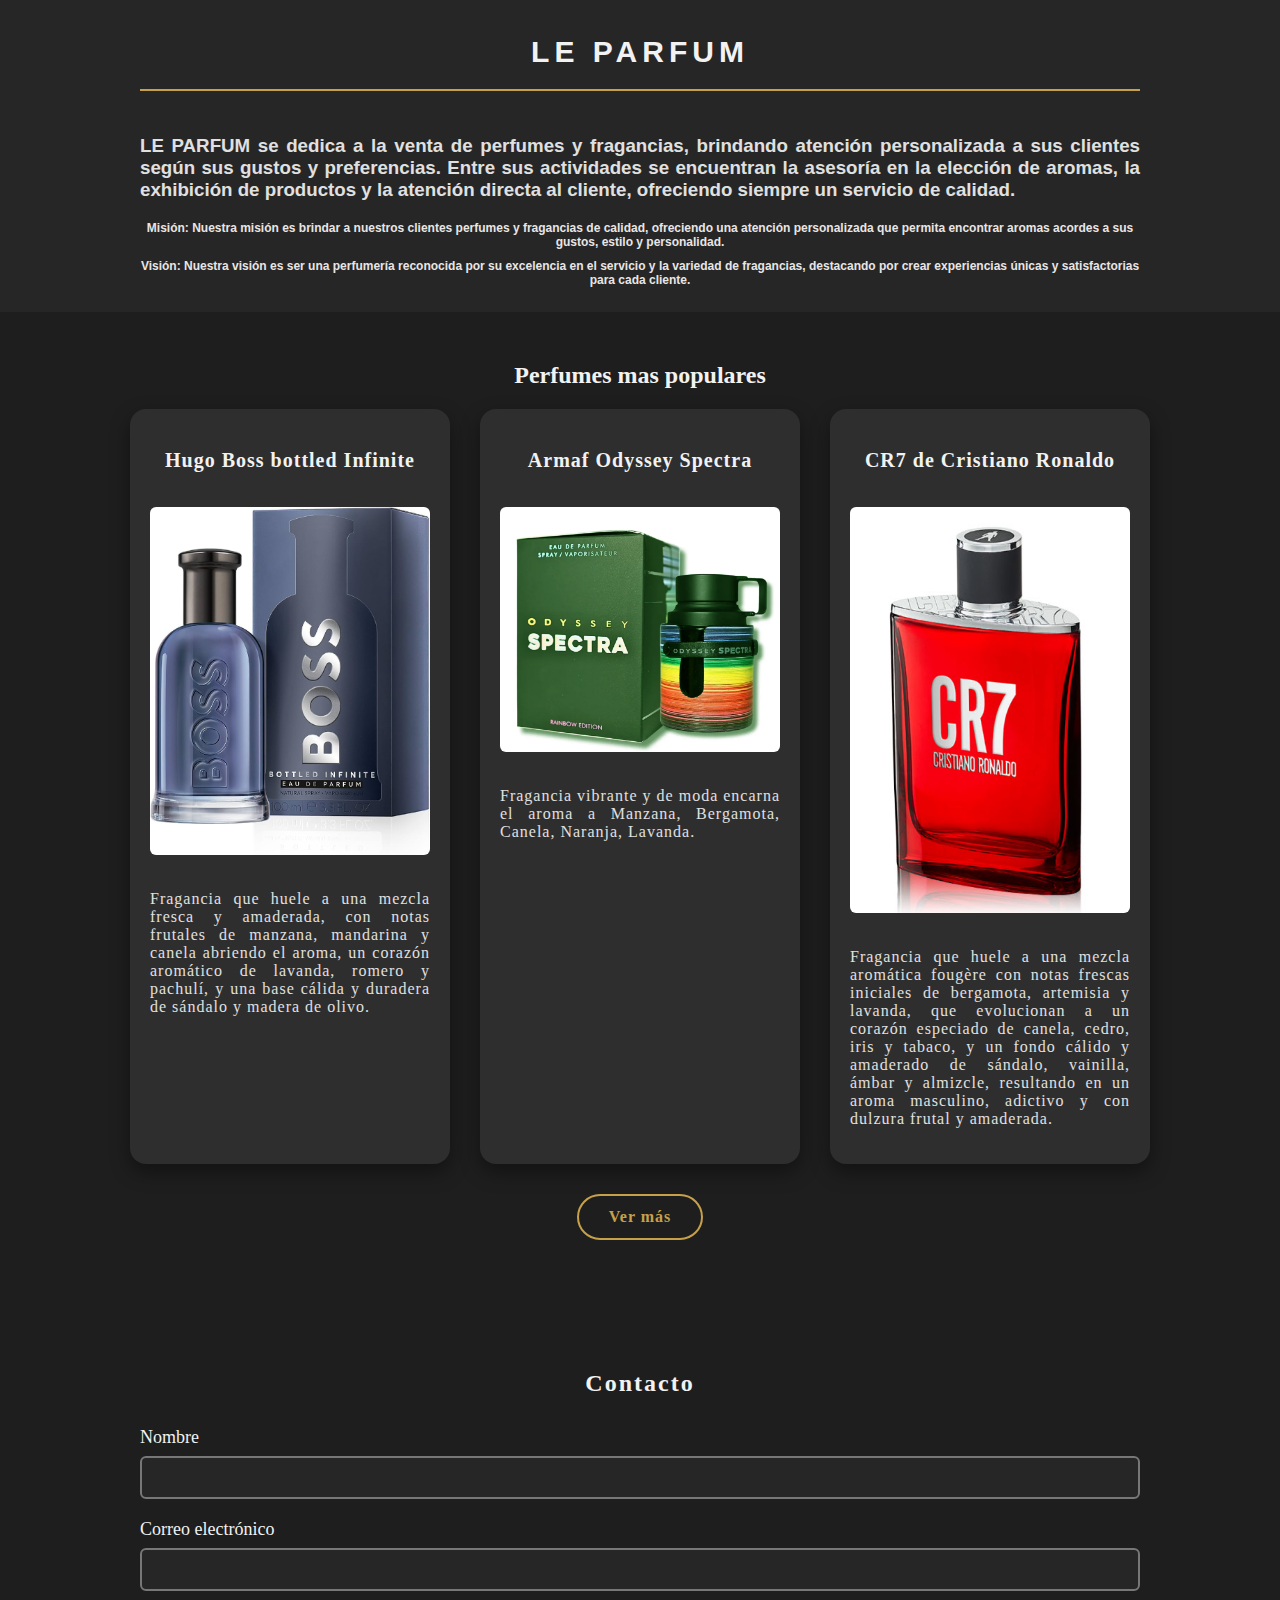
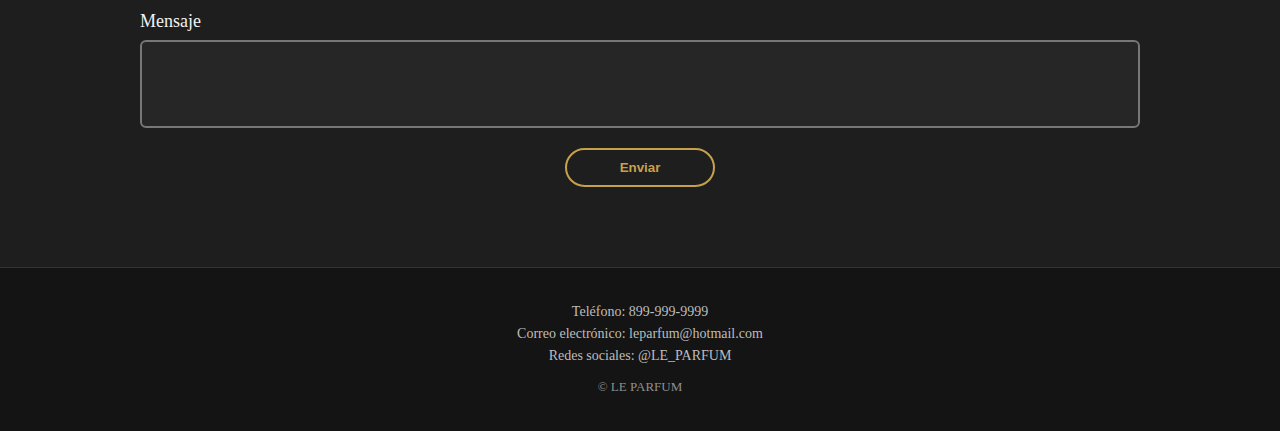
<file: página_personal (LE PARFUM)/index.html>
<!DOCTYPE html>

<html lang="es"><!-- Idioma del documento -->

    <head>
        <meta charset="UTF-8"> <!-- Define la codificación para que se aprecien bien los acentos -->
        <meta name="generator" content="Visual Studio Code">
        <meta name="keywords" content="Perfumes">
        <meta name="description" content="Perfumes prueba">
        <meta name="Copyright" content="LE PARFUM">
        <meta name="date" content="16/01/2025">
        <meta name="viewport" content="width=device-width, initial-scale=1.0">
        <title>LE PARFUM</title>
        <link rel="stylesheet" href="styles.css">
    </head>

    <body>
        
        <header><!-- Encabezado principal de la página -->
            <h1 id="titulo">LE PARFUM</h1>

            <div class="contenido-header">
                <!-- Descripcion de actividades -->
                <h3>LE PARFUM se dedica a la venta de perfumes y fragancias, brindando atención personalizada a sus clientes según sus gustos
                     y preferencias. Entre sus actividades se encuentran la asesoría en la elección de aromas, la exhibición de productos
                      y la atención directa al cliente, ofreciendo siempre un servicio de calidad.
                </h3>
                <!-- Mision de LE PARFUM -->
                <h5><strong>Misión:</strong> Nuestra misión es brindar a nuestros clientes perfumes y fragancias de calidad, ofreciendo una atención 
                    personalizada que permita encontrar aromas acordes a sus gustos, estilo y personalidad.
                </h5>
                <!-- VISION DE LE PARFUM -->
                <h5><strong>Visión:</strong> Nuestra visión es ser una perfumería reconocida por su excelencia en el servicio y la variedad de fragancias, 
                    destacando por crear experiencias únicas y satisfactorias para cada cliente.
                </h5>

            </div>

            

        </header>

        <div class="perfumes"><!-- Seccion de perfumes -->

            <h2>Perfumes mas populares</h2>

            <div class="contenedor_perfumes">

                <div class="caja_perfume"><!-- primer perfume -->

                    <h3>Hugo Boss bottled Infinite</h3>

                    <img src="HugoBoss.jpg" alt="Hugo Boss bottled Infinite">

                    <p>Fragancia que huele a una mezcla fresca y amaderada, con notas frutales de manzana, mandarina y canela abriendo el aroma,
                        un corazón aromático de lavanda, romero y pachulí, y una base cálida y duradera de sándalo y madera de olivo.</p>

                </div>

                <div class="caja_perfume"><!-- segundo perfume -->

                    <h3>Armaf Odyssey Spectra</h3>

                    <img src="Spectra.png" alt="Armaf Odyssey Spectra">

                    <p>Fragancia vibrante y de moda encarna el aroma a Manzana, Bergamota, Canela, Naranja, Lavanda.</p>

                </div>

                <div class="caja_perfume"><!-- tercer perfume -->

                    <h3>CR7 de Cristiano Ronaldo</h3>

                    <img src="CR7.jpg" alt="CR7">

                    <p>Fragancia que huele a una mezcla aromática fougère con notas frescas iniciales de bergamota, artemisia y lavanda, que evolucionan a un corazón
                        especiado de canela, cedro, iris y tabaco,
                        y un fondo cálido y amaderado de sándalo, vainilla, ámbar y almizcle, 
                        resultando en un aroma masculino, adictivo y con dulzura frutal y amaderada. </p>

                </div>

            </div>
            
            <a href="vermas.html" class="boton_vermas">Ver más</a><!-- boton para abrir pagina de mas perfumes en un futuro -->

        </div>

        <div class="contacto"><!-- seccion de contacto -->
            <h2>Contacto</h2>
            <div class="contenedor_contacto">
                <div class="formulario_contacto">
                    <form>
                        <label>Nombre</label>
                        <input type="text" name="nombre">

                        <label>Correo electrónico</label>
                        <input type="email" name="correo">

                        <label>Mensaje</label>
                        <textarea name="mensaje" rows="4"></textarea>

                        <button type="submit">Enviar</button>
                    </form>
                </div>
            </div>
            

        </div>

        <footer class="footer">
            <p>Teléfono: 899-999-9999</p>
            <p>Correo electrónico: leparfum@hotmail.com</p>
            <p>Redes sociales: @LE_PARFUM</p>
            <p class="copyright">&copy; LE PARFUM</p>
        </footer>


    </body>
</html>
</file>
<file: página_personal (LE PARFUM)/styles.css>
body {
    margin: 0;
    background-color: #1e1e1e;
}
header {
    background-color: #262626;
    padding: 15px 20px;
    text-align: center;
    font-family: Arial, Helvetica, sans-serif;
}

#titulo {
    font-size: 30px;
    letter-spacing: 5px;
    margin-bottom: 20px;
    color: #f2f2f2;
}

.contenido-header {
    border-top: 2px solid #c7a14a;
    padding-top: 25px;
    max-width: 1000px;
    margin: 0 auto;
}

.contenido-header h3 {
    color: #e0e0e0;
    margin-bottom: 20px;
    text-align: justify;
}

.contenido-header h5 {
    font-size: 12px;
    color: #e9e5e5;
    margin: 10px 0;
}

.perfumes {
    text-align: center;
    padding: 30px 20px;
    color: #f2f2f2;
}

.contenedor_perfumes {
    display: flex;
    justify-content: center;
    gap: 30px;
    margin-top: 20px;
}

.caja_perfume {
    background-color: #2e2e2e;
    width: 280px;
    padding: 20px;
    border-radius: 16px;
    box-shadow: 0 8px 20px rgba(0, 0, 0, 0.4);
}

.caja_perfume img {
    width: 100%;
    border-radius: 6px;
    margin: 15px 0;
}

.caja_perfume h3 {
    font-size: 20px;
    letter-spacing: 1px;
}

.caja_perfume p {
    font-size: 16px;
    letter-spacing: 1px;
    text-align: justify;
    color: #e0e0e0;
}

.boton_vermas {
    display: inline-block;
    margin-top: 30px;
    padding: 12px 30px;
    border: 2px solid #c7a14a;
    background-color: transparent;
    color: #c7a14a;
    font-weight: bold;
    letter-spacing: 1px;
    border-radius: 25px;
    cursor: pointer;
    text-decoration: none; /* quita subrayado */
    transition: all 0.5s ease;
}

.boton_vermas:hover {
    background-color: #c7a14a;
    color: #1e1e1e;
}

.contacto {
    background-color: #1e1e1e;
    padding: 80px 20px; 
    color: #f2f2f2;
}

.contacto h2 {
    text-align: center;
    margin-bottom: 30px;
    letter-spacing: 2px;
}

.contenedor_contacto {
    max-width: 1000px;
    margin: 0 auto;
}

.formulario_contacto form {
    display: flex;
    flex-direction: column;
}

.formulario_contacto label {
    margin-bottom: 8px;
    font-size: 18px;
}

.formulario_contacto input,
.formulario_contacto textarea {
    background-color: #262626;
    border: 2px solid #777;
    padding: 12px;
    margin-bottom: 20px;
    color: #f2f2f2;
    border-radius: 6px;
}

.formulario_contacto textarea {
    resize: none;
}

.formulario_contacto button {
    width: 150px;
    align-self: center;
    padding: 10px;
    background-color: transparent;
    border: 2px solid #c7a14a;
    color: #c7a14a;
    cursor: pointer;
    border-radius: 25px;
    font-weight: bold;
    transition: all 0.5s ease;
}

.formulario_contacto button:hover {
    background-color: #c7a14a;
    color: #1e1e1e;
}

.footer {
    background-color: #141414; 
    color: #bdbdbd;
    padding: 30px 20px;
    text-align: center;
    font-size: 14px;
}

.footer p {
    margin: 6px 0;
}

.footer {
    border-top: 1px solid #333;
}

.footer .copyright {
    margin-top: 15px;
    font-size: 13px;
    color: #8f8f8f;
}

@media (max-width: 1024px) {

    .contenedor_perfumes {
        flex-wrap: wrap;
        gap: 20px;
    }

    .caja_perfume {
        width: 260px;
    }

    .contacto {
        padding: 60px 20px;
    }
}

@media (max-width: 768px) {

    header {
        padding: 20px 15px;
    }

    #titulo {
        font-size: 20px;
        letter-spacing: 3px;
    }

    .contenido-header h3 {
        text-align: center;
        font-size: 15px;
    }

    .contenedor_perfumes {
        flex-direction: column;
        align-items: center;
    }

    .caja_perfume {
        width: 90%;
        max-width: 320px;
    }

    .contacto {
        padding: 50px 15px;
    }

    .formulario_contacto button {
        width: 100%;
    }
}
</file>
